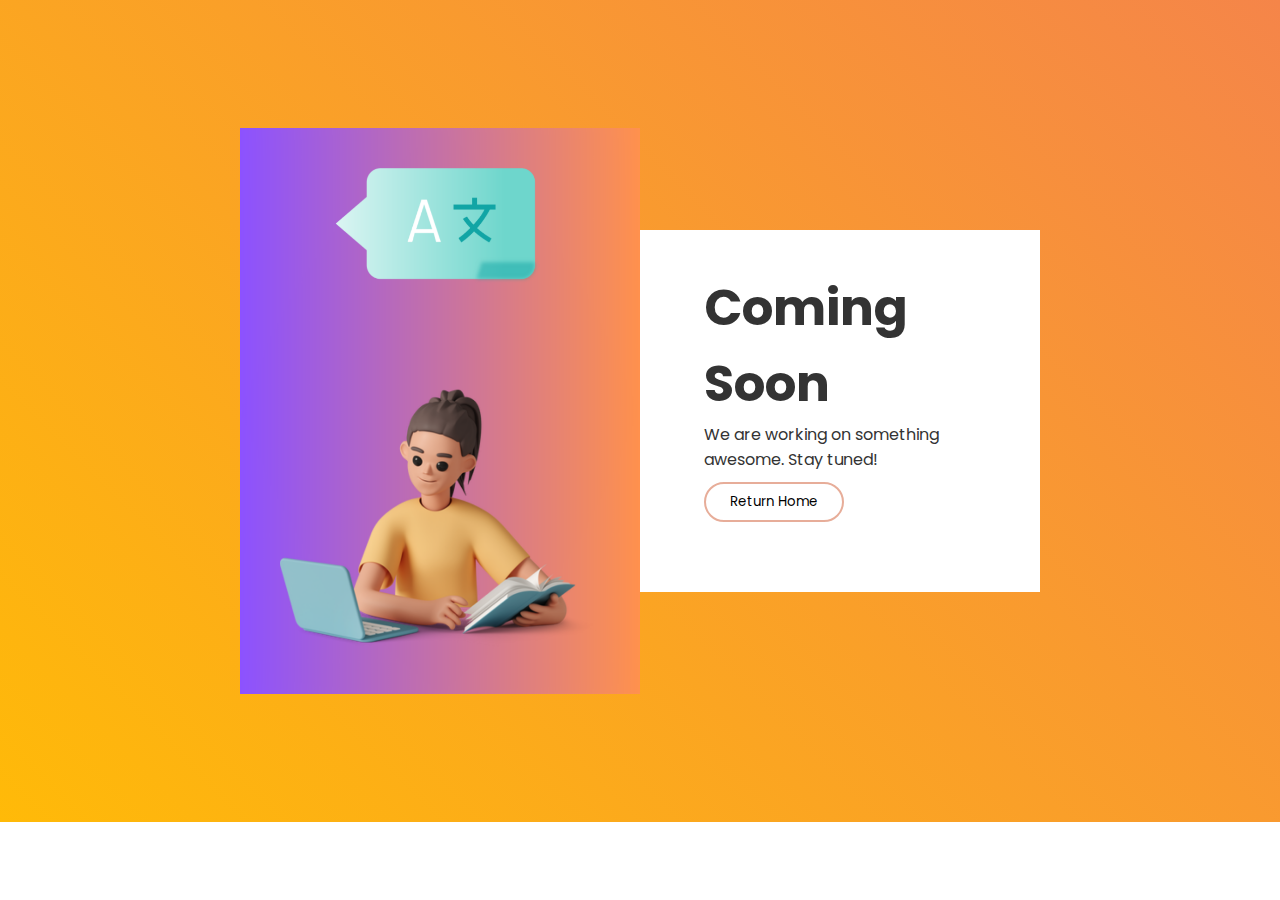
<file: dashboard.html>
<!DOCTYPE html>
<html lang="en">
<head>
    <meta charset="UTF-8">
    <meta name="viewport" content="width=device-width, initial-scale=1.0">
    <title>Nihongaku | Dashboard</title>
    <link rel="stylesheet" href="dashboard.css">
</head>
<body>
    <div class="container">
        <div class="signup-box">
            <div class="col-1">
                <img src="images/signup-feature-img.png">
            </div>

            <div class="col-2">
                <h2>Coming Soon</h2>
                <p>We are working on something awesome. Stay tuned!</p>

                <a href="index.html"><button type="button">Return Home</button></a>
            </div>
        </div>
    </div>
</body>
</html>
</body>
</html>
</file>
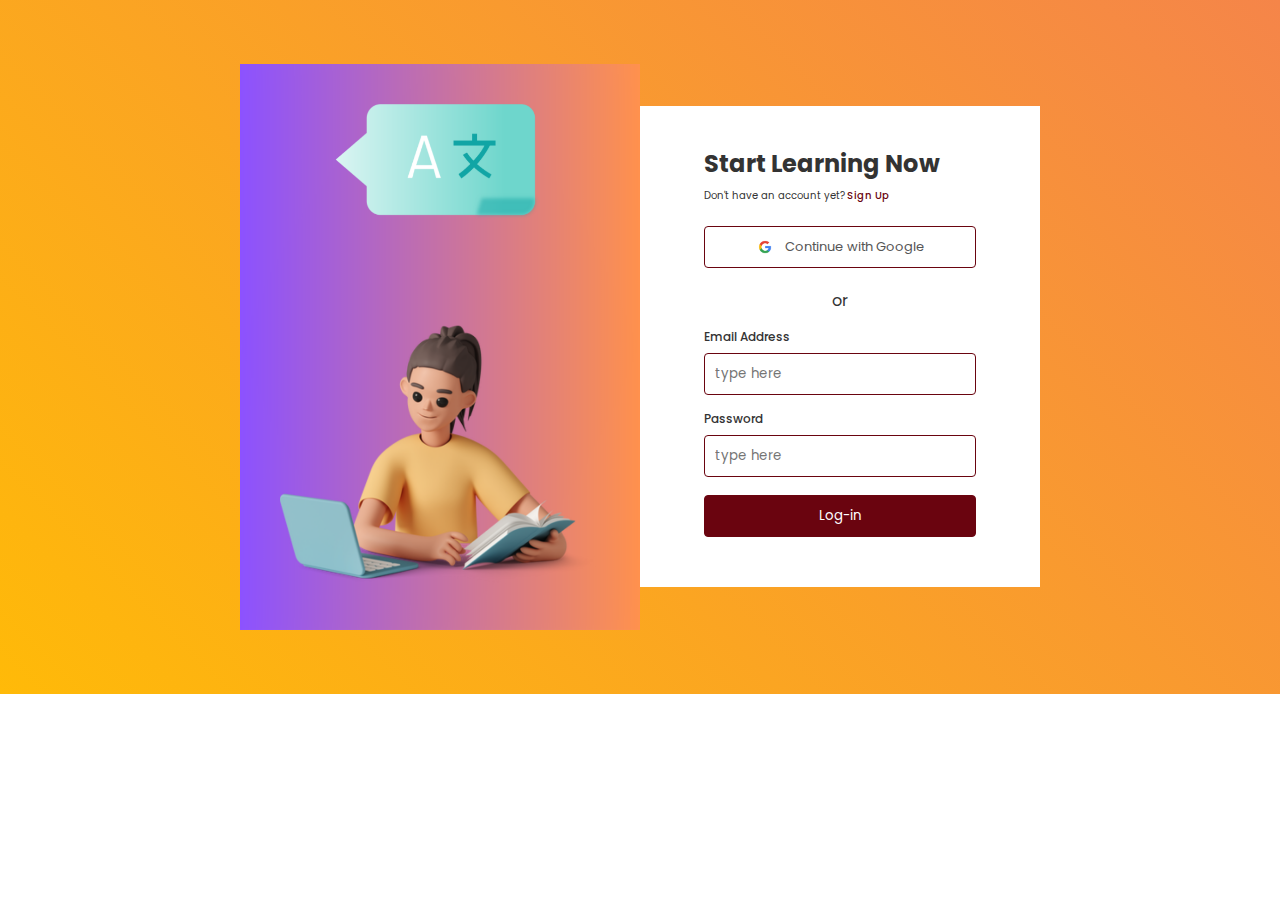
<file: login.html>
<!DOCTYPE html>
<html lang="en">
<head>
    <meta charset="UTF-8">
    <meta name="viewport" content="width=device-width, initial-scale=1.0">
    <title>Nihongaku | Sign-Up</title>
    <link rel="stylesheet" href="registration.css">
</head>
<body>
    <div class="container">
        <div class="signup-box">
            <div class="col-1">
                <img src="images/signup-feature-img.png">
            </div>

            <div class="col-2">
                <h2>Start Learning Now</h2>
                <span>Don't have an account yet? <a href="registration.html">Sign Up</a></span>
                <a href="" class="google-link">
                    <img src="images/google-icon.png">Continue with Google
                </a>
                <h4>or</h4>

                <form>
                    <label>Email Address</label>
                    <input type="email" placeholder="type here" class="input-field" required>

                    <label>Password</label>
                    <input type="password" placeholder="type here" class="input-field" required>

                    <button type="submit">Log-in</button>
                </form>
            </div>
        </div>
    </div>
</body>
</html>
</file>
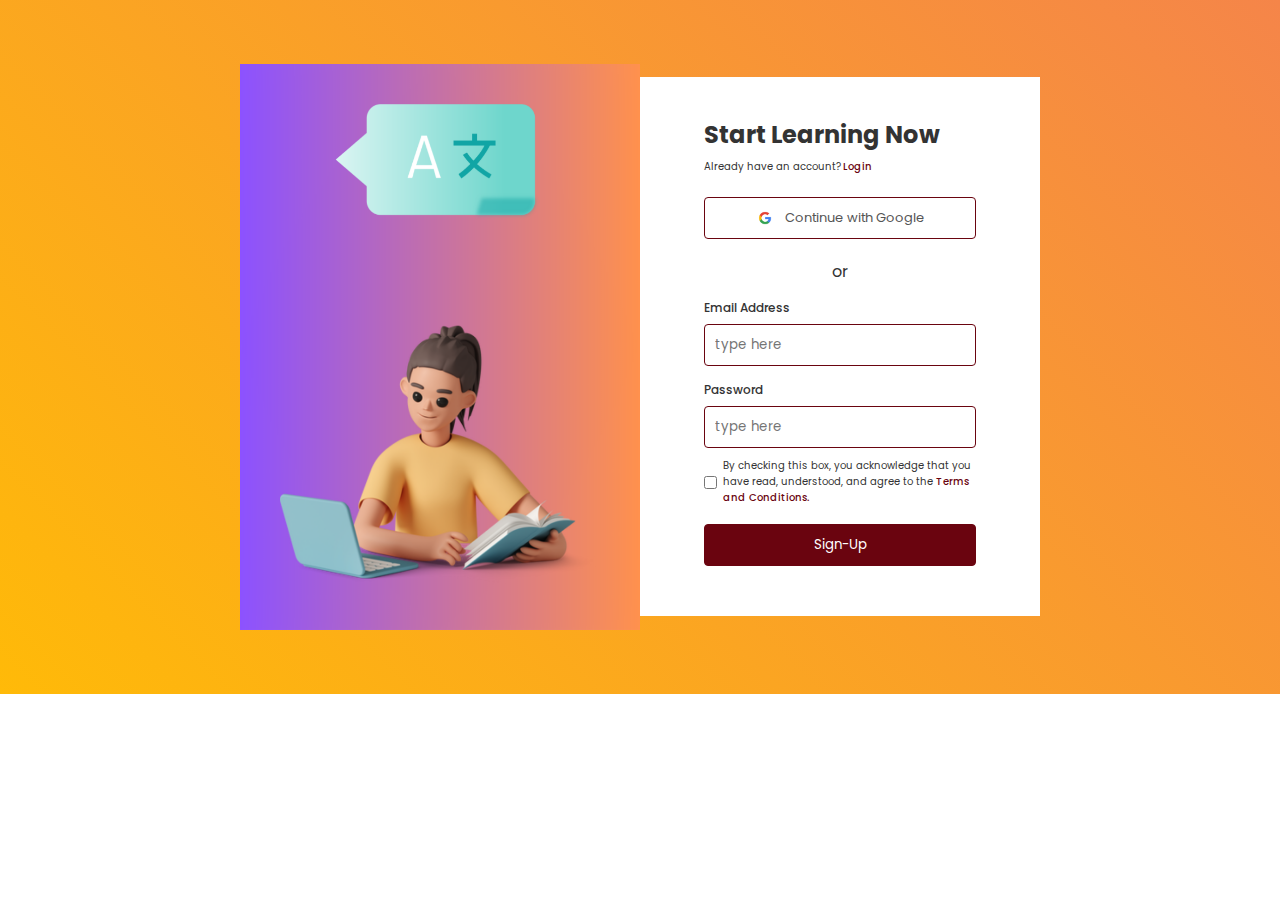
<file: registration.html>
<!DOCTYPE html>
<html lang="en">
<head>
    <meta charset="UTF-8">
    <meta name="viewport" content="width=device-width, initial-scale=1.0">
    <title>Nihongaku | Sign-Up</title>
    <link rel="stylesheet" href="registration.css">
</head>
<body>
    <div class="container">
        <div class="signup-box">
            <div class="col-1">
                <img src="images/signup-feature-img.png">
            </div>

            <div class="col-2">
                <h2>Start Learning Now</h2>
                <span>Already have an account? <a href="login.html">Login</a></span>
                <a href="" class="google-link">
                    <img src="images/google-icon.png">Continue with Google
                </a>
                <h4>or</h4>

                <form>
                    <label>Email Address</label>
                    <input type="email" placeholder="type here" class="input-field" required>

                    <label>Password</label>
                    <input type="password" placeholder="type here" class="input-field" required>
                    
                    <div class="row">
                        <input type="checkbox" required>
                        <span>By checking this box, you acknowledge that you have read, understood, and agree to the <a href="#">Terms and Conditions.</a></span>
                    </div>

                    <button type="submit">Sign-Up</button>
                </form>
            </div>
        </div>
    </div>
</body>
</html>
</file>
<file: dashboard.css>
@import url(https://fonts.googleapis.com/css?family=Poppins);

* {
    padding: 0;
    margin: 0;
    box-sizing: border-box;
    font-family: "Poppins", sans-serif;
}

.container {
    width: 100%;
    height: 100%;
    background: linear-gradient(45deg, #ffba08,  #f58549);
    display: flex;
    align-items: center;
    justify-content: center;
    padding: 10%;
}

.signup-box {
    display: flex;
    align-items: center;
    width: 100%;
    max-width: 800px;
    flex-wrap: wrap;
}

.col-1, .col-2 {
    flex-basis: 50%;
    flex-grow: 1;
}

.col-1 img {
    width: 100%;
    display: block;
}

.col-2 {
    background: #fff;
    padding: 40px 8%;
    color: #333;
    min-width: 250px;
}

.col-2 h2 {
    font-weight: bold;
    font-size: 50px;
}

.col-2 span {
    font-size: 20px;
}

.col-2 button {
    background: transparent;
    border: 2px solid #e7ad99;
    color: #000;
    width: 140px;
    height: 40px;
    margin-top: 10px;
    margin-bottom: 30px;
    border-radius: 50px;
}

button:hover {
    border: none !important;
    background: #a5686f !important;
    color: #000 !important;
}
</file>
<file: registration.css>
@import url(https://fonts.googleapis.com/css?family=Poppins);

* {
    padding: 0;
    margin: 0;
    box-sizing: border-box;
    font-family: "Poppins", sans-serif;
}

.container {
    width: 100%;
    height: 100%;
    background: linear-gradient(45deg, #ffba08,  #f58549);
    display: flex;
    align-items: center;
    justify-content: center;
    padding: 5%;
}

.signup-box {
    display: flex;
    align-items: center;
    width: 100%;
    max-width: 800px;
    flex-wrap: wrap;
}

.col-1, .col-2 {
    flex-basis: 50%;
    flex-grow: 1;
}

.col-1 img {
    width: 100%;
    display: block;
}

.col-2 {
    background: #fff;
    padding: 40px 8%;
    color: #333;
    min-width: 250px;
}

.col-2 h2 {
    font-weight: bold;
}

.col-2 span {
    font-size: 10px;
}

.col-2 span a {
    text-decoration: none;
    color: #6a040f;
    font-weight: 500;
}

.google-link {
    display: flex;
    align-items: center;
    justify-content: center;
    padding: 10px;
    border-radius: 4px;
    border: 1px solid #6a040f;
    text-decoration: none;
    color: #555;
    font-size: 13px;
    margin: 20px 0;
}

.google-link img {
    width: 20px;
    margin-right: 10px;
}

.col-2 h4 {
    text-align: center;
    font-weight: 400;
    margin-bottom: 10px;
}

.input-field {
    padding: 10px;
    border-radius: 4px;
    border: 1px solid #6a040f;
    outline: none;
    display: block;
    width: 100%;
    margin: 5px 0 10px;
}

form label {
    font-weight: 500;
    font-size: 12px;
}

.row {
    display: flex;
    align-items: center;
}

.row input {
    margin-right: 6px;
}

.col-2 form button {
    padding: 10px;
    border-radius: 4px;
    border: 1px solid #6a040f;
    outline: none;
    display: block;
    width: 100%;
    margin: 18px 0 10px;
    background: #6a040f;
    color: #fff;
    cursor: pointer;
}

button:hover {
    border: none !important;
    background: #a5686f !important;
    color: #000 !important;
}
</file>
